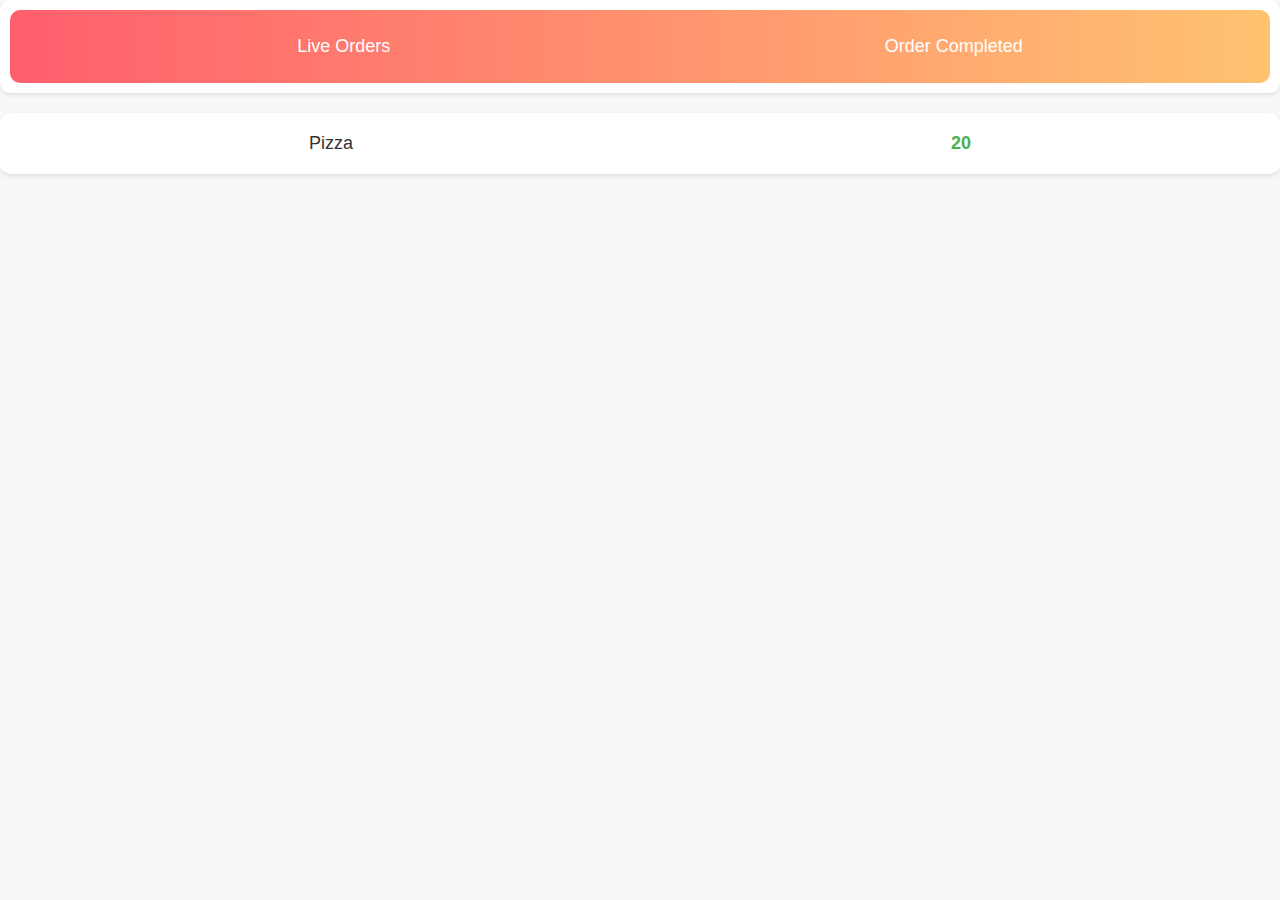
<file: completed.html>
<!DOCTYPE html>
<html lang="en">
<head>
    <meta charset="UTF-8">
    <meta name="viewport" content="width=device-width, initial-scale=1.0">
    <link rel="stylesheet" href="css/completed.css">
    <title>Complete Orders</title>
</head>
<body>
    <div class="container">
        <nav class="nav-bar">
            <ul class="list-item">
                <li><a href="liveorder.html">Live Orders</a></li>
                <li><a href="completed.html">Order Completed</a></li>
            </ul>
        </nav>
    </div>
    <div class="conatainer2">
        <ul class="completed-orders">
            <li class="completed-items">
                <p>Pizza</p>
                <p>20 <i class="fa fa-h-square" aria-hidden="true"></i></p>
            </li>
        </ul>
    </div>
    <script>
        fetch("http://localhost:3000/canteenorder")
        .then(response => response.json)
        .then(order => {

        } )
    </script>
</body>
</html>
</file>
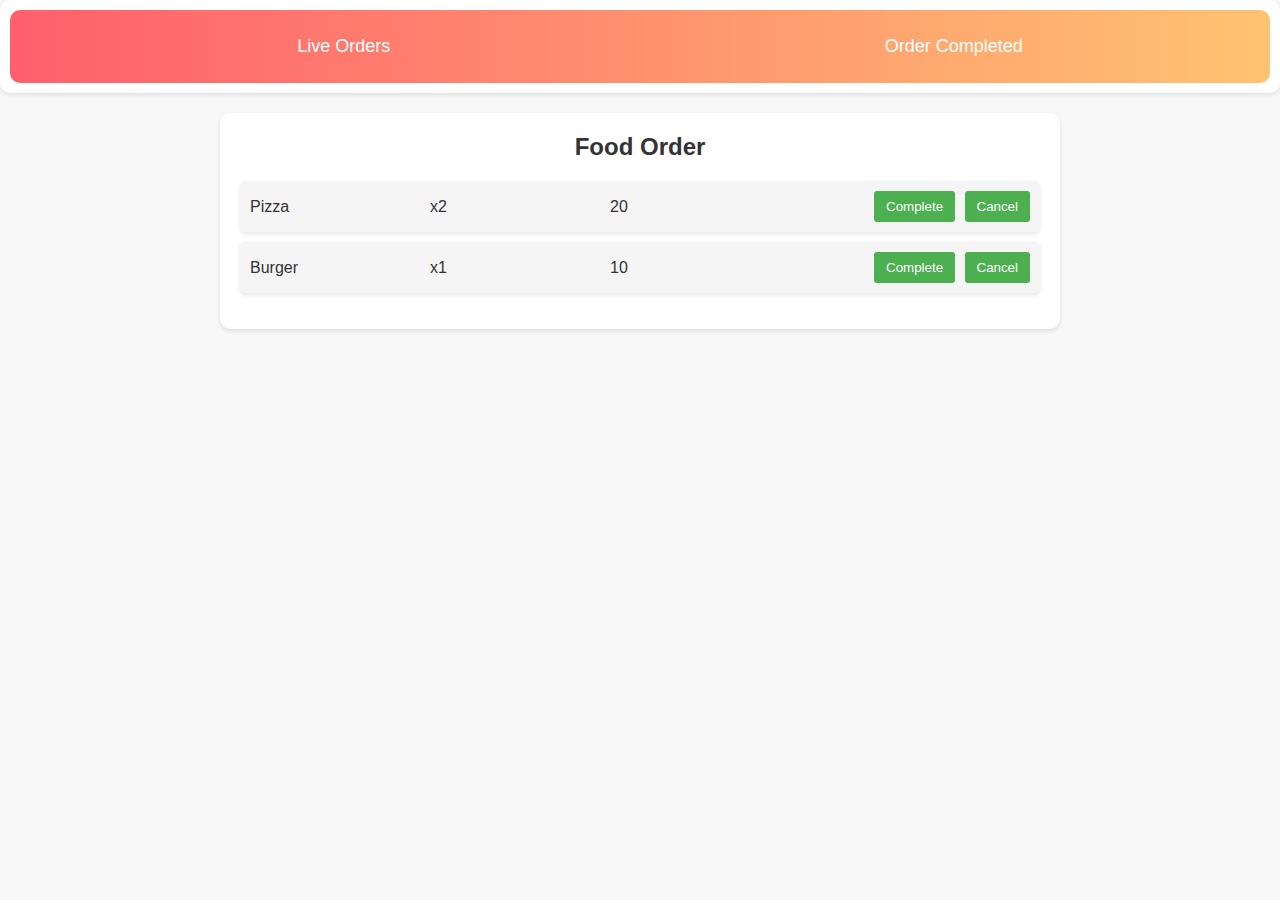
<file: liveorder.html>
<!DOCTYPE html>
<html lang="en">
<head>
    <meta charset="UTF-8">
    <meta name="viewport" content="width=device-width, initial-scale=1.0">
    <link rel="stylesheet" href="css/lliveorder.css">
    <title>Live orders</title>
</head>
<body>
    <div class="container">
        <nav class="nav-bar">
            <ul class="list-item">
                <li><a href="liveorder.html">Live Orders</a></li>
                <li><a href="completed.html">Order Completed</a></li>
            </ul>
        </nav>
    </div>
    <div class="food-order">
        <h2>Food Order</h2>
        <ul class="food-items">
          <li class="food-item">
            <span class="food-name">Pizza</span>
            <span class="food-quantity">x2</span>
            <span class="food-price">20 <i class="fa fa-h-square" aria-hidden="true"></i></span>
            <div class="buttons">
              <button class="complete-btn">Complete</button>
              <button class="cancel-btn">Cancel</button>
            </div>
          </li>
          <li class="food-item">
            <span class="food-name">Burger</span>
            <span class="food-quantity">x1</span>
            <span class="food-price">10 <i class="fa fa-h-square" aria-hidden="true"></i></span>
            <div class="buttons">
              <button class="complete-btn">Complete</button>
              <button class="cancel-btn">Cancel</button>
            </div>
          </li>
          <!-- Add more food items as needed -->
        </ul>
    </div>
    
</body>
</html>
</file>
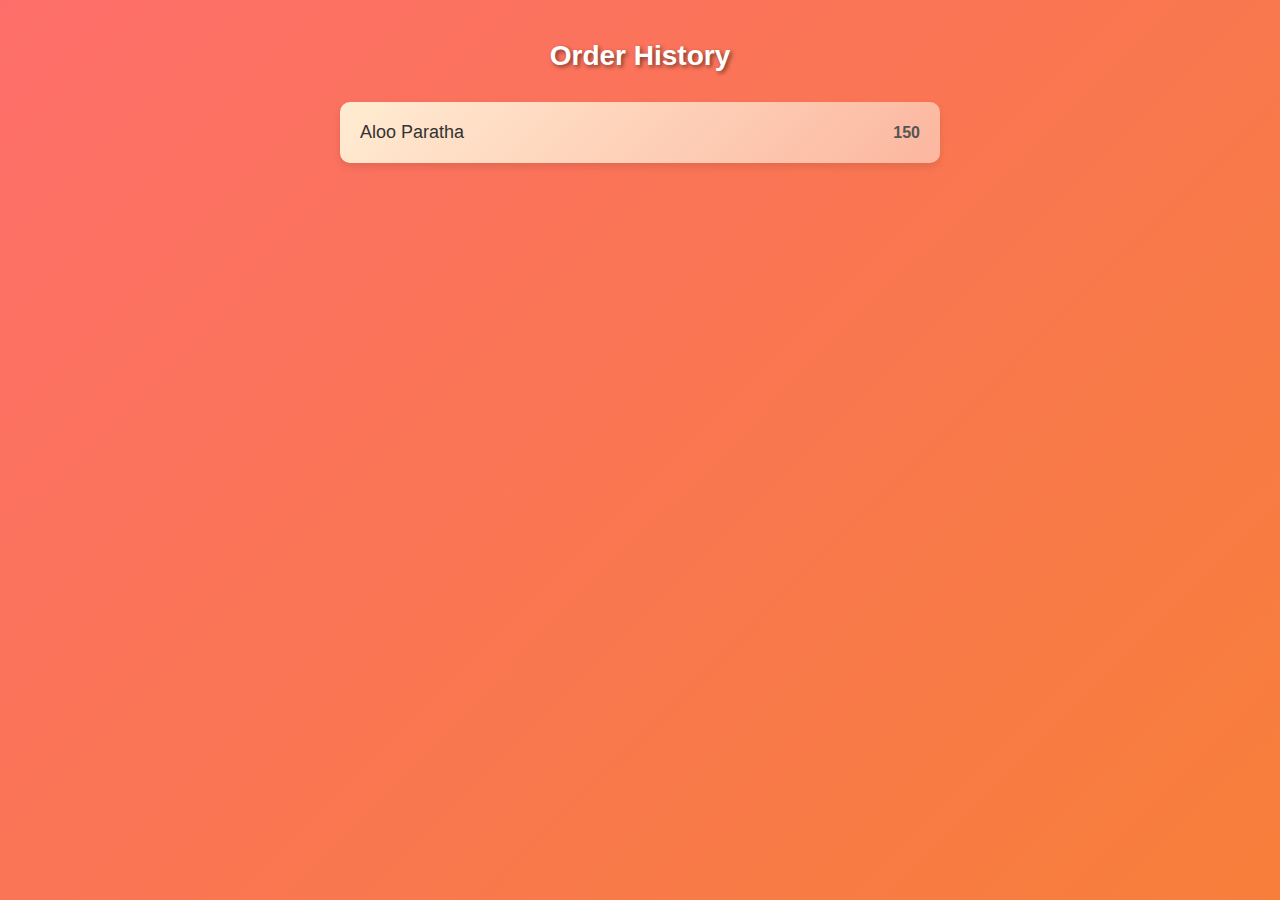
<file: orderhis.html>
<!DOCTYPE html>
<html lang="en">
<head>
    <meta charset="UTF-8">
    <meta name="viewport" content="width=device-width, initial-scale=1.0">
    <title>Order History</title>
    <link rel="stylesheet" href="css/orderhis.css">
</head>
<body>
    <div class="order-history">
        <h2>Order History</h2>
    </div>
    <div class="order-history-list">
        <ul>
            <li>
                <div class="order-item">
                    <p class="order-name">Aloo Paratha</p>
                    <p class="order-points">150 <i class="fa fa-h-square" aria-hidden="true"></i></p>
                </div>
            </li>
            <!-- Add more list items for other orders -->
        </ul>
    </div>
    <script></script>
</body>
</html>
</file>
<file: css/completed.css>
body {
    font-family: Arial, sans-serif;
    margin: 0;
    padding: 0;
    background-color: #f8f8f8;
}

.container {
    background-color: #fff;
    box-shadow: 0 2px 4px rgba(0, 0, 0, 0.1);
    padding: 10px;
    border-radius: 10px;
    margin-bottom: 20px;
}

.nav-bar {
    background: linear-gradient(90deg, #ff5f6d, #ffc371);
    padding: 10px 0;
    text-align: center;
    border-radius: 10px;
}

.nav-bar a {
    color: #fff;
    text-decoration: none;
    font-size: 18px;
    padding: 10px 20px;
    border-radius: 5px;
    transition: background-color 0.3s ease;
}

.nav-bar a:hover {
    background-color: rgba(255, 255, 255, 0.2);
}
.list-item{
    display: flex;
    justify-content: space-around;
    align-items: center;
    list-style-type: none;
}

.container2 {
    max-width: 800px;
    margin: 50px auto;
    padding: 20px;
}

.completed-orders {
    list-style: none;
    padding: 0;
}

.completed-items {
    background-color: #fff;
    padding: 20px;
    border-radius: 10px;
    box-shadow: 0 2px 4px rgba(0, 0, 0, 0.1);
    margin-bottom: 20px;
    display: flex;
    justify-content: space-around;
    align-items: center;
}

.completed-items p {
    margin: 0;
    font-size: 18px;
    color: #333333;
}

.completed-items p:nth-child(2) {
    margin-left: 20px;
    color: #4caf50;
    font-weight: bold;
}
</file>
<file: css/lliveorder.css>
body {
    font-family: Arial, sans-serif;
    margin: 0;
    padding: 0;
    background-color: #f8f8f8;
}

.container {
    background-color: #fff;
    box-shadow: 0 2px 4px rgba(0, 0, 0, 0.1);
    padding: 10px;
    border-radius: 10px;
    margin-bottom: 20px;
}

.nav-bar {
    background: linear-gradient(90deg, #ff5f6d, #ffc371);
    padding: 10px 0;
    text-align: center;
    border-radius: 10px;
}

.nav-bar a {
    color: #fff;
    text-decoration: none;
    font-size: 18px;
    padding: 10px 20px;
    border-radius: 5px;
    transition: background-color 0.3s ease;
}

.nav-bar a:hover {
    background-color: rgba(255, 255, 255, 0.2);
}

.list-item{
    display: flex;
    justify-content: space-around;
    align-items: center;
    list-style-type: none;
}

.food-order {
    max-width: 800px;
    margin: 0 auto;
    padding: 20px;
    background-color: #fff;
    box-shadow: 0 2px 4px rgba(0, 0, 0, 0.1);
    border-radius: 10px;
}

.food-order h2 {
    margin-top: 0;
    color: #333333;
    text-align: center;
    margin-bottom: 20px;
}

.food-items {
    list-style: none;
    padding: 0;
}

.food-item {
    display: flex;
    justify-content: space-between;
    align-items: center;
    margin-bottom: 10px;
    padding: 10px;
    background-color: #f5f5f5;
    border-radius: 5px;
    box-shadow: 0 2px 4px rgba(0, 0, 0, 0.1);
}

.food-name,
.food-quantity,
.food-price {
    flex-basis: 30%;
    color: #333333;
}

.buttons {
    flex-basis: 40%;
    text-align: right;
}

.complete-btn,
.cancel-btn {
    background-color: #4caf50;
    color: #fff;
    border: none;
    padding: 8px 12px;
    border-radius: 3px;
    cursor: pointer;
    margin-left: 5px;
    transition: background-color 0.3s ease;
}

.complete-btn:hover,
.cancel-btn:hover {
    background-color: #388e3c;
}
</file>
<file: css/orderhis.css>
body {
    font-family: 'Segoe UI', Tahoma, Geneva, Verdana, sans-serif;
    margin: 0;
    padding: 0;
    background: linear-gradient(135deg, #fd6e6a, #f58529, #feda77, #ff8153);
    background-size: 600% 600%;
}


.order-history {
    text-align: center;
    margin-top: 40px;
}

.order-history h2 {
    margin: 0;
    font-size: 28px;
    color: #fff;
    text-shadow: 2px 2px 4px rgba(0,0,0,0.5);
}

.order-history-list {
    max-width: 600px;
    margin: 30px auto;
}

.order-history-list ul {
    list-style: none;
    padding: 0;
}

.order-item {
    display: flex;
    justify-content: space-between;
    align-items: center;
    padding: 20px;
    background: linear-gradient(135deg, #ffecd2, #fcb69f);
    border-radius: 10px;
    box-shadow: 0 4px 8px rgba(0, 0, 0, 0.1);
    transition: transform 0.3s ease;
}

.order-item:hover {
    transform: translateY(-3px);
}

.order-name {
    margin: 0;
    font-size: 18px;
    color: #333;
}

.order-points {
    margin: 0;
    font-size: 16px;
    color: #555;
    font-weight: bold;
}
</file>
